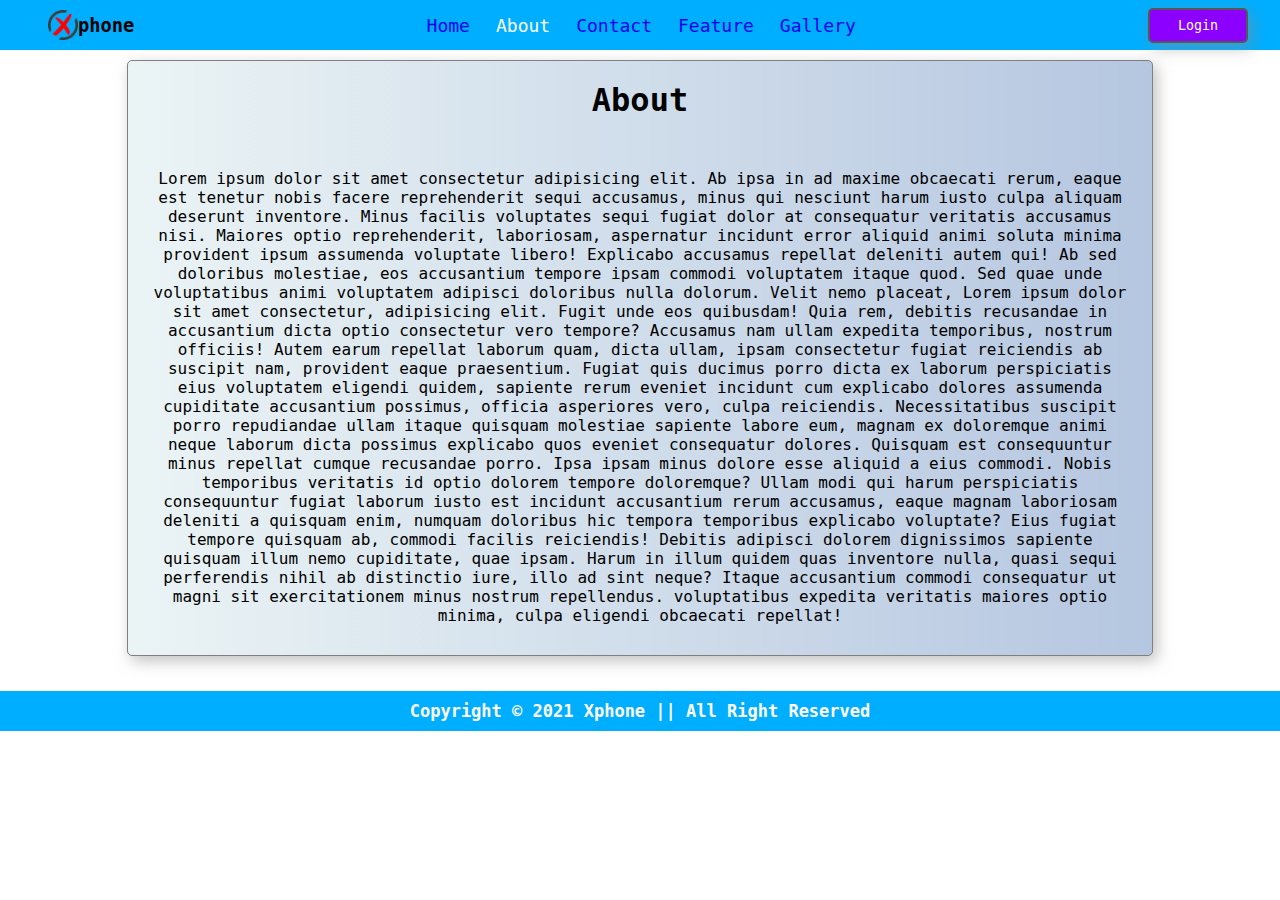
<file: about.html>
<!DOCTYPE html>
<html lang="en">
  <head>
    <meta charset="UTF-8" />
    <meta http-equiv="X-UA-Compatible" content="IE=edge" />
    <meta name="viewport" content="width=device-width, initial-scale=1.0" />
    <link rel="stylesheet" href="./style.css" />
    <link rel="stylesheet" href="./about.css" />
    <link
      href="https://fonts.googleapis.com/icon?family=Material+Icons"
      rel="stylesheet"
    />
    <title>Xphone | Conntact Us</title>
  </head>
  <body>
    <div id="navbar">
      <div id="icon">
        <span class="material-icons-outlined">
          <!-- <img src="./img/menu.png" alt="" /> -->
          <span onclick="w_open()" class="material-icons md-48">menu</span>
        </span>
      </div>
      <div id="logo">
        <h3 id="c-name"><img src="./img/logo.png" alt="" /> phone</h3>
      </div>
      <div id="nav">
        <ul id="nav-item-group">
          <li class="nav-item" id="close" onclick="w_close()">
            <div id="close">
              <p>Close</p>
              <span class="material-icons md-left">cancel</span>
            </div>
          </li>
          <li class="nav-item"><a href="./index.html">Home</a></li>
          <li class="nav-item">
            <a class="active" href="./about.html">About</a>
          </li>
          <li class="nav-item"><a href="./contact.html">Contact</a></li>
          <li class="nav-item"><a href="./feature.html">Feature</a></li>
          <li class="nav-item"><a href="./gallary.html">Gallery</a></li>
        </ul>
      </div>

      <button id="btn-login">Login</button>
    </div>
    <div id="about">
      <h1 id="heading">About</h1>

      <div id="about-para">
        <p>
          Lorem ipsum dolor sit amet consectetur adipisicing elit. Ab ipsa in ad
          maxime obcaecati rerum, eaque est tenetur nobis facere reprehenderit
          sequi accusamus, minus qui nesciunt harum iusto culpa aliquam deserunt
          inventore. Minus facilis voluptates sequi fugiat dolor at consequatur
          veritatis accusamus nisi. Maiores optio reprehenderit, laboriosam,
          aspernatur incidunt error aliquid animi soluta minima provident ipsum
          assumenda voluptate libero! Explicabo accusamus repellat deleniti
          autem qui! Ab sed doloribus molestiae, eos accusantium tempore ipsam
          commodi voluptatem itaque quod. Sed quae unde voluptatibus animi
          voluptatem adipisci doloribus nulla dolorum. Velit nemo placeat, Lorem
          ipsum dolor sit amet consectetur, adipisicing elit. Fugit unde eos
          quibusdam! Quia rem, debitis recusandae in accusantium dicta optio
          consectetur vero tempore? Accusamus nam ullam expedita temporibus,
          nostrum officiis! Autem earum repellat laborum quam, dicta ullam,
          ipsam consectetur fugiat reiciendis ab suscipit nam, provident eaque
          praesentium. Fugiat quis ducimus porro dicta ex laborum perspiciatis
          eius voluptatem eligendi quidem, sapiente rerum eveniet incidunt cum
          explicabo dolores assumenda cupiditate accusantium possimus, officia
          asperiores vero, culpa reiciendis. Necessitatibus suscipit porro
          repudiandae ullam itaque quisquam molestiae sapiente labore eum,
          magnam ex doloremque animi neque laborum dicta possimus explicabo quos
          eveniet consequatur dolores. Quisquam est consequuntur minus repellat
          cumque recusandae porro. Ipsa ipsam minus dolore esse aliquid a eius
          commodi. Nobis temporibus veritatis id optio dolorem tempore
          doloremque? Ullam modi qui harum perspiciatis consequuntur fugiat
          laborum iusto est incidunt accusantium rerum accusamus, eaque magnam
          laboriosam deleniti a quisquam enim, numquam doloribus hic tempora
          temporibus explicabo voluptate? Eius fugiat tempore quisquam ab,
          commodi facilis reiciendis! Debitis adipisci dolorem dignissimos
          sapiente quisquam illum nemo cupiditate, quae ipsam. Harum in illum
          quidem quas inventore nulla, quasi sequi perferendis nihil ab
          distinctio iure, illo ad sint neque? Itaque accusantium commodi
          consequatur ut magni sit exercitationem minus nostrum repellendus.
          voluptatibus expedita veritatis maiores optio minima, culpa eligendi
          obcaecati repellat!
        </p>
      </div>
    </div>
    <footer id="footer">
      <p>Copyright © 2021 Xphone || All Right Reserved</p>
    </footer>
  </body>
  <script src="./script.js"></script>
</html>
</file>
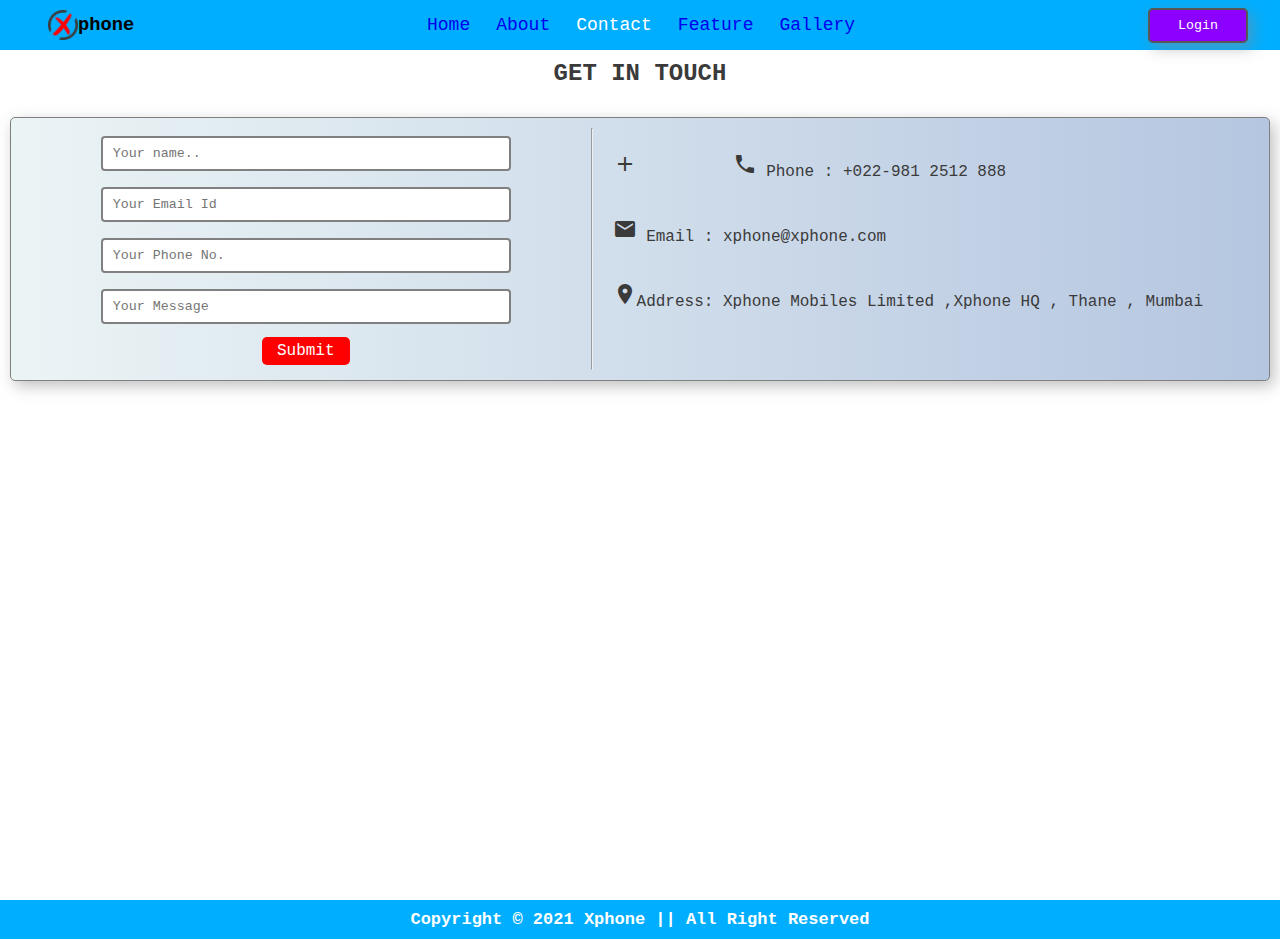
<file: contact.html>
<!DOCTYPE html>
<html lang="en">
  <head>
    <meta charset="UTF-8" />
    <meta http-equiv="X-UA-Compatible" content="IE=edge" />
    <meta name="viewport" content="width=device-width, initial-scale=1.0" />
    <link rel="stylesheet" href="./style.css" />
    <link rel="stylesheet" href="./contact.css" />
    <link
      href="https://fonts.googleapis.com/icon?family=Material+Icons"
      rel="stylesheet"
    />
    <title>Xphone | Conntact Us</title>
  </head>
  <body>
    <div id="navbar">
      <div id="icon">
        <span class="material-icons-outlined">
          <!-- <img src="./img/menu.png" alt="" /> -->
          <span onclick="w_open()" class="material-icons md-48">menu</span>
        </span>
      </div>
      <div id="logo">
        <h3 id="c-name"><img src="./img/logo.png" alt="" /> phone</h3>
      </div>
      <div id="nav">
        <ul id="nav-item-group">
          <li class="nav-item" id="close" onclick="w_close()">
            <div id="close">
              <p>Close</p>
              <span class="material-icons md-left">cancel</span>
            </div>
          </li>
          <li class="nav-item"><a href="./index.html">Home</a></li>
          <li class="nav-item"><a href="./about.html">About</a></li>
          <li class="nav-item">
            <a class="active" href="./contact.html">Contact</a>
          </li>
          <li class="nav-item"><a href="./feature.html">Feature</a></li>
          <li class="nav-item"><a href="./gallary.html">Gallery</a></li>
        </ul>
      </div>

      <button id="btn-login">Login</button>
    </div>
    <div id="touch">
      <h2>GET IN TOUCH</h2>
    </div>
    <div class="flex-container">
      <div class="form">
        <form action="/action_page.php">
          <input
            type="text"
            class="form-input"
            name="firstname"
            placeholder="Your name.."
          />
          <input
            type="text"
            class="form-input"
            name="email"
            placeholder="Your Email Id"
          />
          <input
            type="text"
            class="form-input"
            name="phone"
            placeholder="Your Phone No."
          />
          <input
            type="text"
            class="form-input"
            name="message"
            placeholder="Your Message"
          />
          <button id="form-button">Submit</button>
        </form>
      </div>
      <hr />
      <div class="contact">
        <label id="phone"
          ><span class="material-icons"> add_ic_call </span> Phone : +022-981
          2512 888 </label
        ><br /><br />
        <label id="email"
          ><span class="material-icons"> email </span> Email : xphone@xphone.com </label
        ><br /><br />
        <label id="adress"
          ><span class="material-icons"> room </span>Address: Xphone Mobiles
          Limited ,Xphone HQ , Thane , Mumbai </label
        ><br /><br />
      </div>
    </div>
    <footer id="footer">
      <p>Copyright © 2021 Xphone || All Right Reserved</p>
    </footer>
  </body>
  <script src="./script.js"></script>
</html>
</file>
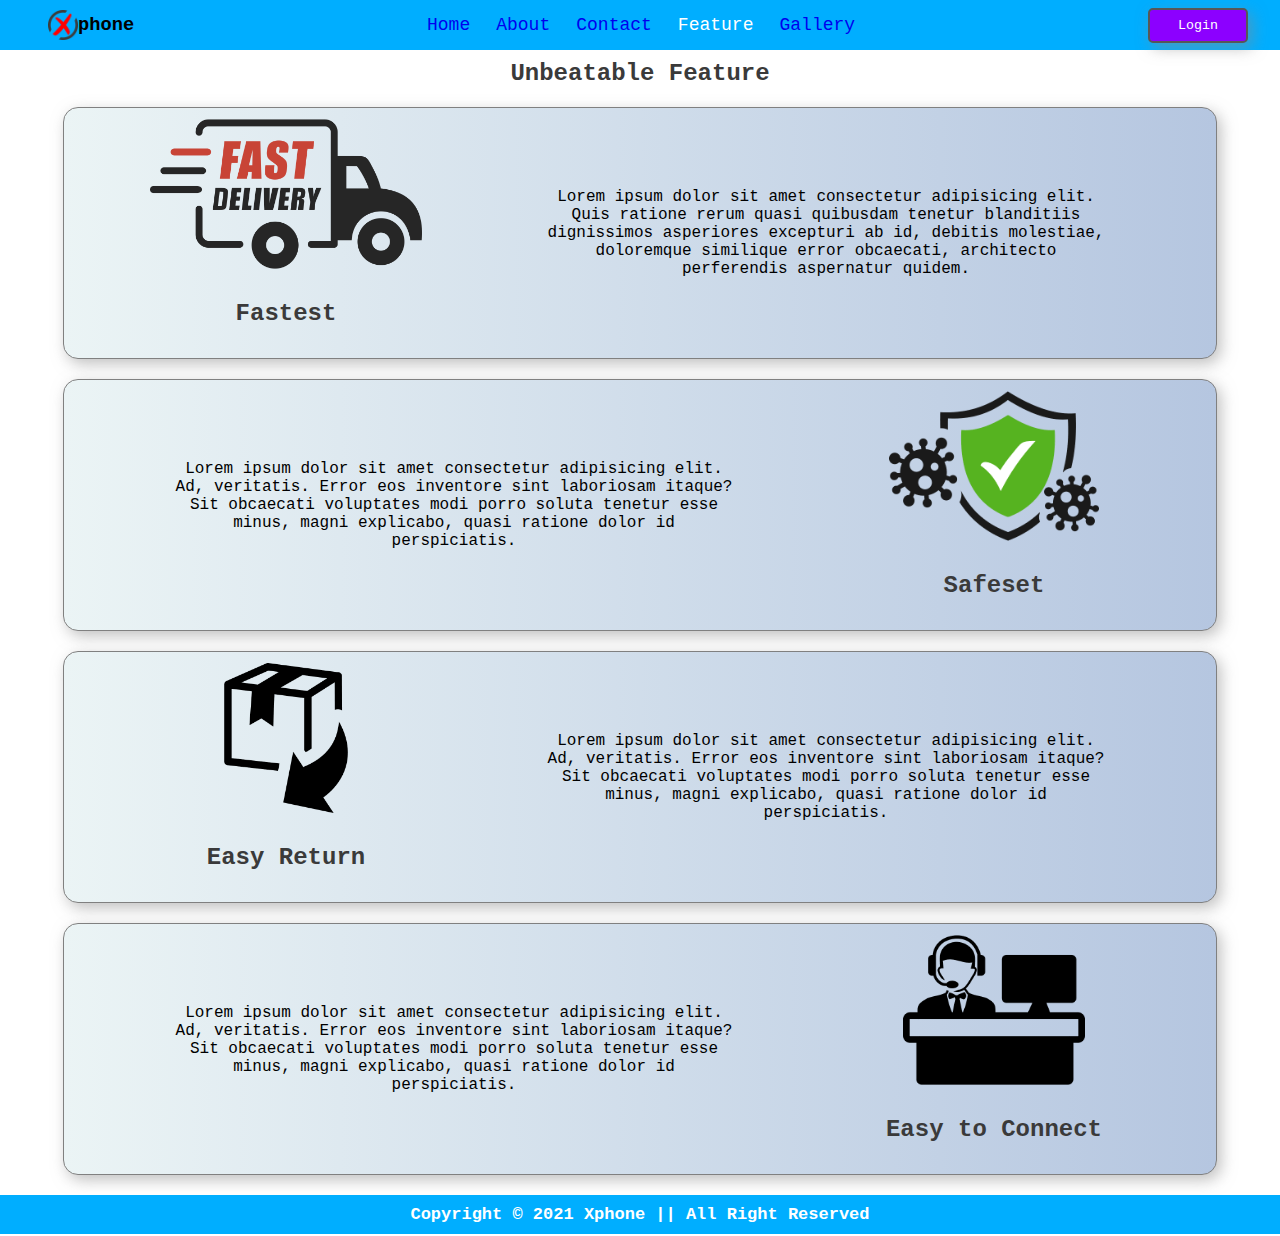
<file: feature.html>
<!DOCTYPE html>
<html lang="en">
  <head>
    <meta charset="UTF-8" />
    <meta http-equiv="X-UA-Compatible" content="IE=edge" />
    <meta name="viewport" content="width=device-width, initial-scale=1.0" />
    <link rel="stylesheet" href="./style.css" />
    <link rel="stylesheet" href="./feature.css" />
    <link
      href="https://fonts.googleapis.com/icon?family=Material+Icons"
      rel="stylesheet"
    />
    <title>Xphone | Conntact Us</title>
  </head>
  <body>
    <div id="navbar">
      <div id="icon">
        <span class="material-icons-outlined">
          <!-- <img src="./img/menu.png" alt="" /> -->
          <span onclick="w_open()" class="material-icons md-48">menu</span>
        </span>
      </div>
      <div id="logo">
        <h3 id="c-name"><img src="./img/logo.png" alt="" /> phone</h3>
      </div>
      <div id="nav">
        <ul id="nav-item-group">
          <li class="nav-item "  id="close" onclick="w_close()">
            <div id="close">
              <p>Close</p>
              <span class="material-icons md-left">cancel</span>
            </div>
          </li>
          <li class="nav-item"><a href="./index.html">Home</a></li>
          <li class="nav-item"><a href="./about.html">About</a></li>
          <li class="nav-item"><a href="./contact.html">Contact</a></li>
          <li class="nav-item "><a class="active" href="./feature.html">Feature</a></li>
          <li class="nav-item"><a href="./gallary.html">Gallery</a></li>
        </ul>
      </div>

      <button id="btn-login">Login</button>
    </div>
    <div id="feature-section">
      <h2 ">Unbeatable Feature</h2>
      <div class="features">
        <div class="feature-img">
          <img src="./img/fast-delivery.png" alt="" />
          <h2>Fastest</h2>
        </div>
        <p>
          Lorem ipsum dolor sit amet consectetur adipisicing elit. Quis ratione
          rerum quasi quibusdam tenetur blanditiis dignissimos asperiores
          excepturi ab id, debitis molestiae, doloremque similique error
          obcaecati, architecto perferendis aspernatur quidem.
        </p>
      </div>
      <div class="features">
        <p>
          Lorem ipsum dolor sit amet consectetur adipisicing elit. Ad,
          veritatis. Error eos inventore sint laboriosam itaque? Sit obcaecati
          voluptates modi porro soluta tenetur esse minus, magni explicabo,
          quasi ratione dolor id perspiciatis.
        </p>
        <div class="feature-img">
          <img src="./img/immunity.png" alt="" />
          <h2>Safeset</h2>
        </div>
      </div>
      <div class="features">
        <div class="feature-img">
          <img src="./img/return-product.png" alt="" />
          <h2>Easy Return</h2>
        </div>
        <p>
          Lorem ipsum dolor sit amet consectetur adipisicing elit. Ad,
          veritatis. Error eos inventore sint laboriosam itaque? Sit obcaecati
          voluptates modi porro soluta tenetur esse minus, magni explicabo,
          quasi ratione dolor id perspiciatis.
        </p>
      </div>
      <div class="features">
        <p>
          Lorem ipsum dolor sit amet consectetur adipisicing elit. Ad,
          veritatis. Error eos inventore sint laboriosam itaque? Sit obcaecati
          voluptates modi porro soluta tenetur esse minus, magni explicabo,
          quasi ratione dolor id perspiciatis.
        </p>
        <div class="feature-img">
          <img src="./img/service-desk.png" alt="" />
          <h2>Easy to Connect</h2>
        </div>
      </div>
    </div>
    <footer id="footer">
      <p>Copyright © 2021 Xphone || All Right Reserved</p>
    </footer>
  </body>
  <script src="./script.js"></script>
</html>
</file>
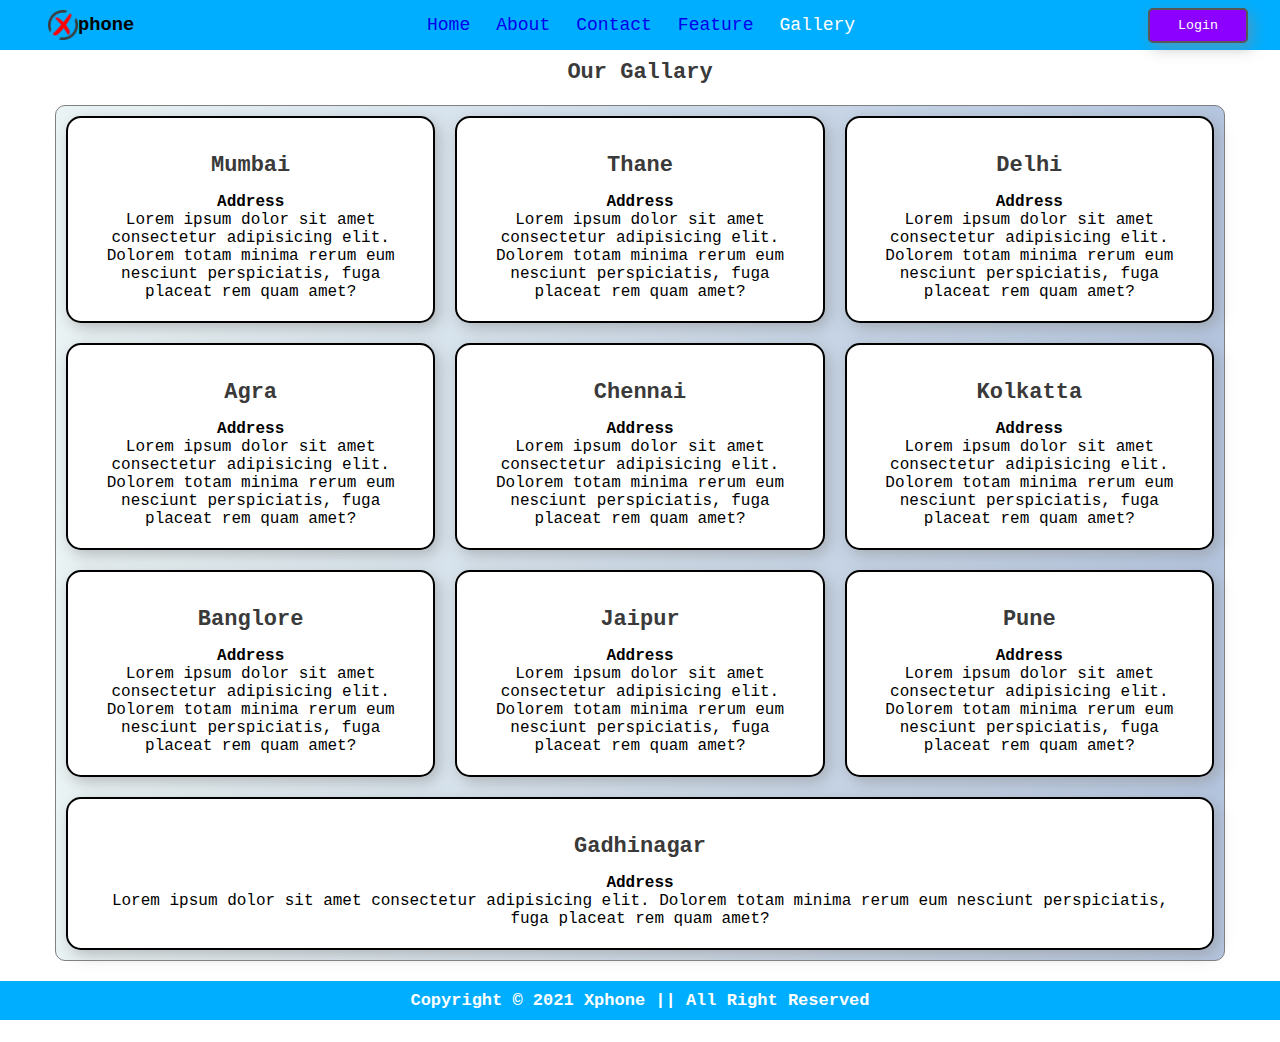
<file: gallary.html>
<!DOCTYPE html>
<html lang="en">
  <head>
    <meta charset="UTF-8" />
    <meta http-equiv="X-UA-Compatible" content="IE=edge" />
    <meta name="viewport" content="width=device-width, initial-scale=1.0" />
    <link rel="stylesheet" href="./style.css" />
    <link rel="stylesheet" href="./gallary.css" />
    <link
      href="https://fonts.googleapis.com/icon?family=Material+Icons"
      rel="stylesheet"
    />
    <title>Xphone | Gallary</title>
  </head>
  <body>
    <div id="navbar">
      <div id="icon">
        <span class="material-icons-outlined">
          <!-- <img src="./img/menu.png" alt="" /> -->
          <span onclick="w_open()" class="material-icons md-48">menu</span>
        </span>
      </div>
      <div id="logo">
        <h3 id="c-name"><img src="./img/logo.png" alt="" /> phone</h3>
      </div>
      <div id="nav">
        <ul id="nav-item-group">
          <li class="nav-item"  id="close"  onclick="w_close()">
            <div id="close">
              <p>Close</p>
              <span class="material-icons md-left">cancel</span>
            </div>
          </li>
          <li class="nav-item"><a href="./index.html">Home</a></li>
          <li class="nav-item"><a href="./about.html">About</a></li>
          <li class="nav-item"><a href="./contact.html">Contact</a></li>
          <li class="nav-item"><a href="./feature.html">Feature</a></li>
          <li class="nav-item "><a class="active" href="./gallary.html">Gallery</a></li>
        </ul>
      </div>
           
      <button id="btn-login">Login</button>
    </div>
    <div id="gallary-section">
      <h2 >Our Gallary</h2>
      <div id="gallary">
        <div class="gallary-box">
            <h2>Mumbai</h2>
            <h4>Address</h4>
            <p>
              Lorem ipsum dolor sit amet consectetur adipisicing elit. Dolorem totam minima rerum eum nesciunt perspiciatis, fuga placeat rem quam amet?
            </p>
        </div>
        <div class="gallary-box">
            <h2>Thane</h2>
            <h4>Address</h4>
            <p>
              Lorem ipsum dolor sit amet consectetur adipisicing elit. Dolorem totam minima rerum eum nesciunt perspiciatis, fuga placeat rem quam amet?
            </p>
        </div>
        <div class="gallary-box">
            <h2>Delhi</h2>
            <h4>Address</h4>
            <p>
              Lorem ipsum dolor sit amet consectetur adipisicing elit. Dolorem totam minima rerum eum nesciunt perspiciatis, fuga placeat rem quam amet?
            </p>
        </div>
        <div class="gallary-box">
            <h2>Agra</h2>
            <h4>Address</h4>
            <p>
              Lorem ipsum dolor sit amet consectetur adipisicing elit. Dolorem totam minima rerum eum nesciunt perspiciatis, fuga placeat rem quam amet?
            </p>
        </div>
        <div class="gallary-box">
            <h2>Chennai</h2>
            <h4>Address</h4>
            <p>
              Lorem ipsum dolor sit amet consectetur adipisicing elit. Dolorem totam minima rerum eum nesciunt perspiciatis, fuga placeat rem quam amet?
            </p>
        </div>
        <div class="gallary-box">
            <h2>Kolkatta</h2>
            <h4>Address</h4>
            <p>
              Lorem ipsum dolor sit amet consectetur adipisicing elit. Dolorem totam minima rerum eum nesciunt perspiciatis, fuga placeat rem quam amet?
            </p>
        </div>
        <div class="gallary-box">
            <h2>Banglore</h2>
            <h4>Address</h4>
            <p>
              Lorem ipsum dolor sit amet consectetur adipisicing elit. Dolorem totam minima rerum eum nesciunt perspiciatis, fuga placeat rem quam amet?
            </p>
        </div>
        <div class="gallary-box">
            <h2>Jaipur</h2>
            <h4>Address</h4>
            <p>
              Lorem ipsum dolor sit amet consectetur adipisicing elit. Dolorem totam minima rerum eum nesciunt perspiciatis, fuga placeat rem quam amet?
            </p>
        </div>
        <div class="gallary-box">
            <h2>Pune</h2>
            <h4>Address</h4>
            <p>
              Lorem ipsum dolor sit amet consectetur adipisicing elit. Dolorem totam minima rerum eum nesciunt perspiciatis, fuga placeat rem quam amet?
            </p>
        </div>
        <div class="gallary-box">
            <h2>Gadhinagar</h2>
            <h4>Address</h4>
            <p>
              Lorem ipsum dolor sit amet consectetur adipisicing elit. Dolorem totam minima rerum eum nesciunt perspiciatis, fuga placeat rem quam amet?
            </p>
        </div>
      </div>
      <footer id="footer">
        <p>Copyright © 2021 Xphone || All Right Reserved</p>
      </footer>
  
  </body>
  <script src="./script.js"></script>
</html>
</file>
<file: style.css>
:root {
  --theme-color: white;
  --click: rgb(230, 230, 230);
  --background-gradient: linear-gradient(to right, #ebf4f5, #b5c6e0);
}
* {
  margin: 0;
  padding: 0;
  font-family: 'Roboto Mono', monospace;
}
body {
  margin-top: 60px;
}
#navbar {
  background-color: #00aeff;
  display: flex;
  align-items: center;
  justify-content: space-between;
  height: 50px;
  position: fixed;
  top: 0px;
  width: 100%;
}
#icon {
  display: none;
}

#close {
  display: none;
}

#nav-item-group {
  display: flex;
  align-items: center;
}
.nav-item {
  list-style: none;
  padding: 10px 10px;
  font-size: 18px;
  margin: 0 3px;
  cursor: pointer;
  /* background-color: rgb(101, 228, 228);
  border-radius: 5px; */
}
.nav-item a {
  text-decoration: none;
}
.nav-item:hover {
  background-color: rgb(188, 224, 255);
  border-radius: 5px;
  text-decoration: underline;
}
.nav-item:active {
  background-color: rgb(188, 224, 255);
  border-radius: 5px;
  text-decoration: underline;
}
.active {
  color: white;
  text-decoration: underline;
}
#c-name {
  display: flex;
  align-items: center;
  justify-content: center;
  margin-left: 3rem;
  cursor: pointer;
}
#c-name img {
  width: 30px;
}

#btn-login {
  color: white;
  background-color: #8c00ff;
  /* background-image: linear-gradient(to right, #9bafd9, #103783); */
  height: 35px;
  width: 100px;
  border: 2px solid rgb(87, 87, 87);
  border-radius: 5px;
  margin-right: 2rem;
  cursor: pointer;
  box-shadow: 4px 5px 15px #8888;
}
#btn-login:hover {
  background-color: #a02cff;
  /* background-image: linear-gradient(to right, #9bafd9, #103783); */
  color: white;
}
#btn-login:active {
  border: 2px solid black;
}
#footer p {
  display: block;
  text-align: center;
  padding: 10px 0;
  background-color: #00aeff;
  color: white;
  font-size: 17px;
  font-weight: bold;
}
h2 {
  color: rgb(58, 58, 58);
}
@media screen and (max-width: 600px) {
  #nav {
    position: fixed;
    top: 0px;
    left: -255px;
    width: 250px;
    height: 100%;
    background: white;
    border: 1px solid gray;
    border-radius: 4px;
    transition: all 0.5s ease;
  }
  .active {
    color: rgb(0, 156, 196);
  }
  #c-name {
    margin: 0;
  }
  #nav-item-group {
    display: block;
  }
  #close {
    width: 227px;
    display: flex;
    flex-direction: row;
    justify-content: space-between;
    color: red;
  }
  .nav-item a {
    padding: 10px 0;
    padding-right: 155px;
  }
  #icon,
  .material-icons.md-48 {
    display: block;
    margin-left: 10px;
    font-size: 45px;
    color: #00174e;
    cursor: pointer;
  }
  #btn-login {
    margin-right: 1rem;
  }
  #footer p {
    font-size: 10px;
  }
}
</file>
<file: about.css>
/* body {
  background-image: url('https://image1.masterfile.com/getImage/ODQ2LTAyNzk2MDgwZW4uMDAwMDAwMDA=AP7J8X/846-02796080en_Masterfile.jpg');
  background-position: center center;
  background-repeat: no-repeat;
  background-attachment: fixed;
  background-size: cover;
  opacity: 0.9;
  overflow-y: scroll;
} */
#heading {
  text-align: center;
  color: black;
  margin: 20px 0px;
}
#about {
  display: flex;
  flex-direction: column;
  width: 80%;
  margin: 35px auto;
  border: 1px solid gray;
  border-radius: 5px;
  background-color: var(--theme-color);
  box-shadow: 4px 5px 15px #8888;
  background-image: var(--background-gradient);
}

#about-para p {
  color: black;
  font-size: 16px;
  margin: 30px 20px;
  text-align: center;
}
</file>
<file: contact.css>
/* body {
  background-image: url('https://logic-designs.ae/wp-content/uploads/2018/12/contact-background.png');
  background-color: #cccccc;
  background-position: center center;
  background-repeat: no-repeat;
  background-attachment: fixed;
  background-size: cover;
  background-color: #464646;
  overflow-y: scroll;
} */

#touch h2 {
  text-align: center;
  color: rgb(58, 58, 58);
  margin: 20px 0px;
}
.contact {
  color: rgb(58, 58, 58);
  display: flex;
  flex-direction: column;
  justify-content: center;
  width: 55%;
  margin: 0 20px;
}
.form {
  width: 50%;
  display: flex;
  align-items: center;
  justify-content: center;
}
.form form {
  width: 90%;
  display: flex;
  flex-direction: column;
  justify-content: center;
  align-items: center;
}
.flex-container {
  display: flex;
  justify-content: space-between;
  border-radius: 5px;
  border: 1px solid gray;
  margin: 30px 10px;
  padding: 10px;
  background-color: var(--theme-color);
  box-shadow: 4px 5px 15px #8888;
  background-image: var(--background-gradient);
}
#form-button {
  background-color: red;
  border: none;
  color: white;
  padding: 5px 15px;
  text-align: center;
  text-decoration: none;
  margin: 5px auto;
  font-size: 16px;
  cursor: pointer;
  border-radius: 5px;
}
.form-input {
  width: 80%;
  padding: 8px 10px;
  margin: 8px auto;
  border-radius: 4px;
  border: 2px solid gray;
  box-sizing: border-box;
}
input[type='textarea'] {
  width: 250px;
  padding: 12px 20px;
  margin: 8px 0;
  border: 1px solid;
  box-sizing: content-box;
}
#footer {
  position: absolute;
  top: 900px;
  left: 0px;
  width: 100%;
}

@media screen and (max-width: 600px) {
  #heading {
    height: 300px;
  }
  #heading img {
    height: inherit;
    width: auto;
  }
  .flex-container {
    display: flex;
    flex-direction: column;
    justify-content: flex-start;
    align-items: center;
  }
  .contact {
    width: 75%;
    margin-top: 30px;
  }
  .contact label {
    display: flex;
    align-items: center;
  }
  .form {
    width: 100%;
  }
  .form form {
    width: 100%;
  }
  .form-input {
    width: 80%;
  }
}
</file>
<file: feature.css>
/* body {
    background-image: url('https://image1.masterfile.com/getImage/ODQ2LTAyNzk2MDgwZW4uMDAwMDAwMDA=AP7J8X/846-02796080en_Masterfile.jpg');
    background-color: #cccccc;
    background-position: center center;
    background-repeat: no-repeat;
    background-attachment: fixed;
    background-size: cover;
    background-color: #464646;
    opacity: 0.9;
  } */

#feature-section h2 {
  text-align: center;
  color: rgb(58, 58, 58);
  margin: 20px 0px;
}

.features {
  width: 90%;
  display: flex;
  justify-content: space-evenly;
  align-items: center;
  margin: 20px auto;
  background-color: var(--theme-color);
  border: 1px solid gray;
  border-radius: 5px;
  border-radius: 15px;
  box-shadow: 4px 5px 15px #8888;
  background-image: var(--background-gradient);
}
.feature-img {
  display: flex;
  flex-direction: column;
  height: 250px;
  width: 300px;
  justify-content: space-evenly;
  align-items: center;
}
.feature-img img {
  height: 150px;
}
.features p {
  text-align: center;
  width: 50%;
  padding: 30px 30px;
}
@media screen and (max-width: 600px) {
  .features {
    flex-direction: column;
    border: 2px soild grey;
  }
  .feature-img {
    height: 200px;
    width: 300px;
    justify-content: center;
  }
  .feature-img img {
    height: 100px;
    padding: 20px 0px;
  }
  .features p {
    width: 80%;
  }
}
</file>
<file: gallary.css>
/* body {
  background-image: url('https://image1.masterfile.com/getImage/ODQ2LTAyNzk2MDgwZW4uMDAwMDAwMDA=AP7J8X/846-02796080en_Masterfile.jpg');
  background-color: #cccccc;
  background-position: center center;
  background-repeat: no-repeat;
  background-attachment: fixed;
  background-size: cover;
  background-color: #464646;
  opacity: 0.9;
} */

#gallary-section h2 {
  font-size: 22px;
  text-align: center;
  color: rgb(58, 58, 58);
  margin: 15px;
}
#gallary {
  display: flex;
  flex-wrap: wrap;
  margin: 20px 55px;
  border: 1px solid gray;
  border-radius: 10px;
  background-image: var(--background-gradient);
}
.gallary-box {
  display: flex;
  align-items: center;
  justify-content: space-evenly;
  flex-direction: column;
  flex-grow: 2;
  background: white;
  border: 2px solid black;
  border-radius: 15px;
  margin: 10px;
  background-color: var(--theme-color);
  /* height: 300px; */
  width: 250px;
  padding: 20px 30px;
  font-size: 16px;
  text-align: center;
  box-shadow: 4px 5px 15px #8888;
}
.gallary-box h2 {
  margin: 15px 0px;
  font-size: 2.2rem;
  color: #042331;
}
/* .gallary-box ::before{
  content: "";
  background: url(https://i.pinimg.com/736x/12/49/a5/1249a57ee8383fa19137356f35608842.jpg) no-repeat center center/cover;
  height: 100%;
  width: 100%;
  z-index: 0;
  opacity: 0.7;
  border-radius: 15px;
} */
@media screen and (max-width: 600px) {
  .gallary-box {
    flex-grow: 1.1;
    height: 280px;
    width: 250px;
    padding: 0 30px;
    overflow: hidden;
  }
}
</file>
